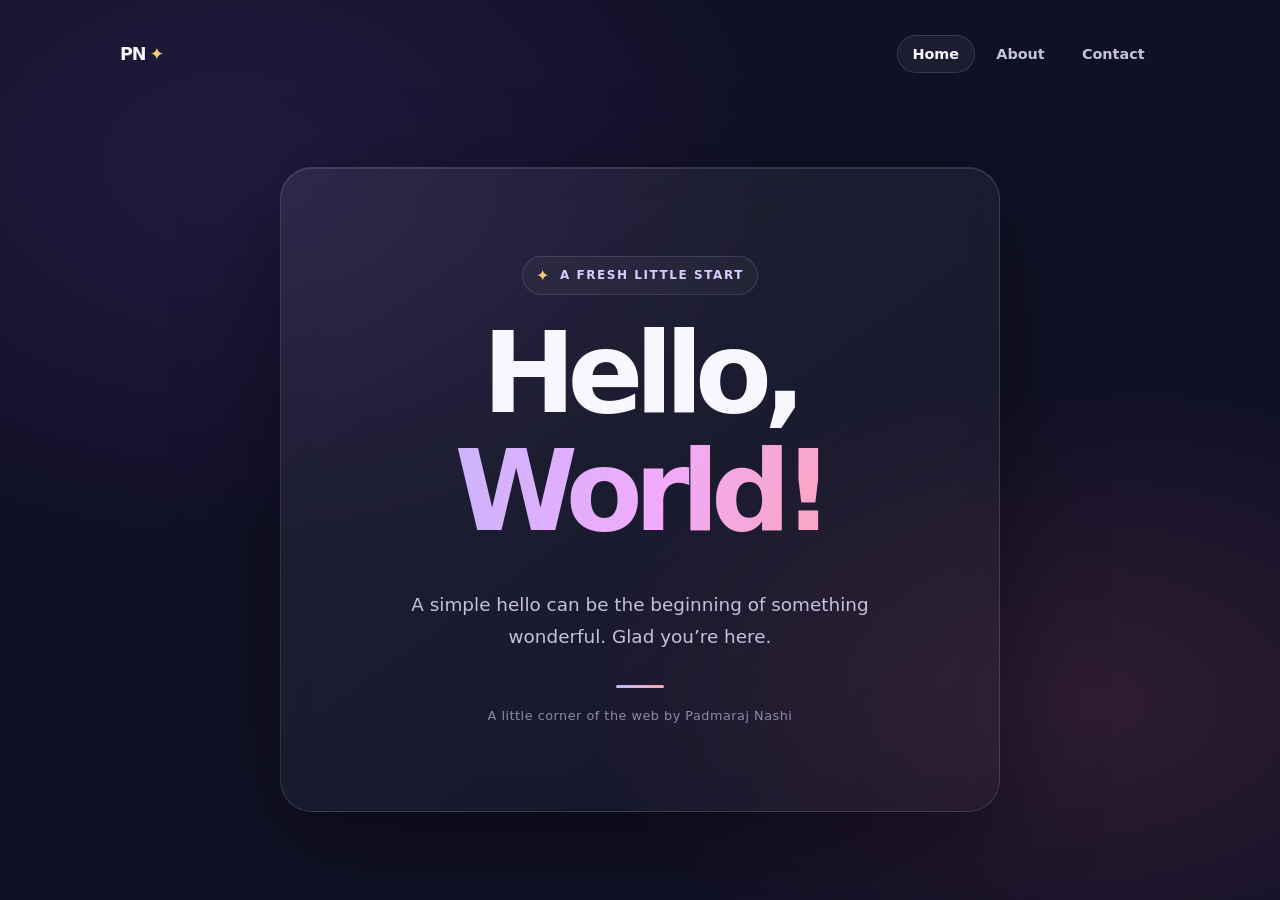
<file: index.html>
<!doctype html>
<html lang="en">
<head>
  <meta charset="utf-8">
  <meta name="viewport" content="width=device-width, initial-scale=1">
  <meta name="theme-color" content="#111126">
  <meta name="description" content="A little hello, with a little extra sparkle.">
  <title>Hello, World! | Padmaraj Nashi</title>
  <link rel="stylesheet" href="styles.css">
</head>
<body>
  <div class="glow one" aria-hidden="true"></div>
  <div class="glow two" aria-hidden="true"></div>
  <header class="site-header">
    <a class="brand" href="index.html">PN<span>✦</span></a>
    <nav aria-label="Main navigation">
      <a class="active" aria-current="page" href="index.html">Home</a>
      <a href="about.html">About</a>
      <a href="contact.html">Contact</a>
    </nav>
  </header>
  <main class="card home-card">
    <p class="eyebrow"><span class="sparkle" aria-hidden="true">✦</span> A fresh little start</p>
    <h1>Hello,<span>World!</span></h1>
    <p class="message">A simple hello can be the beginning of something wonderful. Glad you’re here.</p>
    <div class="rule" aria-hidden="true"></div>
    <p class="footer">A little corner of the web by Padmaraj Nashi</p>
  </main>
</body>
</html>
</file>
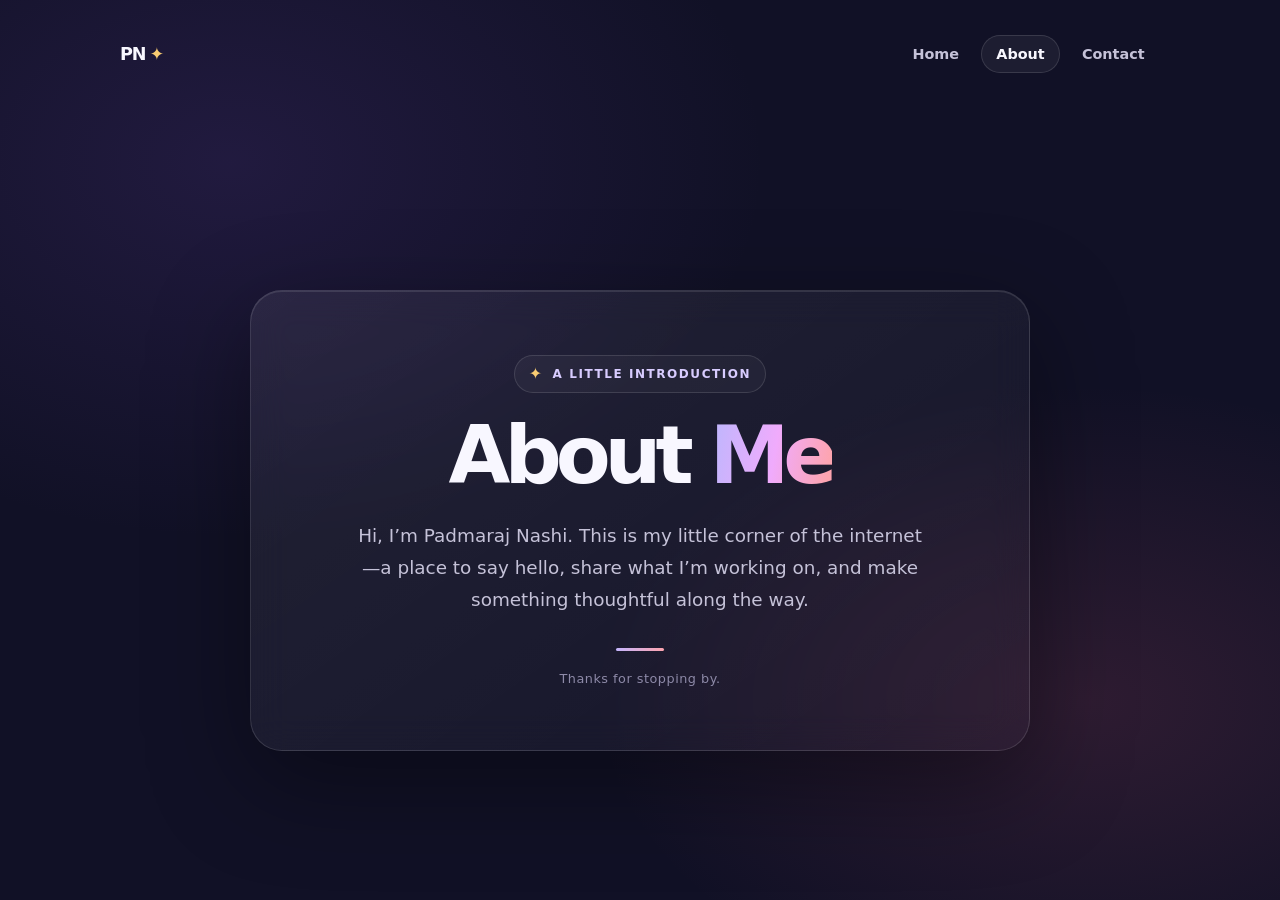
<file: about.html>
<!doctype html>
<html lang="en">
<head>
  <meta charset="utf-8">
  <meta name="viewport" content="width=device-width, initial-scale=1">
  <meta name="theme-color" content="#111126">
  <meta name="description" content="A little about Padmaraj Nashi and this corner of the web.">
  <title>About | Padmaraj Nashi</title>
  <link rel="stylesheet" href="styles.css">
</head>
<body>
  <div class="glow one" aria-hidden="true"></div>
  <div class="glow two" aria-hidden="true"></div>
  <header class="site-header">
    <a class="brand" href="index.html">PN<span>✦</span></a>
    <nav aria-label="Main navigation">
      <a href="index.html">Home</a>
      <a class="active" aria-current="page" href="about.html">About</a>
      <a href="contact.html">Contact</a>
    </nav>
  </header>
  <main class="card content-card">
    <p class="eyebrow"><span class="sparkle" aria-hidden="true">✦</span> A little introduction</p>
    <h1>About <span>Me</span></h1>
    <p class="message">Hi, I’m Padmaraj Nashi. This is my little corner of the internet—a place to say hello, share what I’m working on, and make something thoughtful along the way.</p>
    <div class="rule" aria-hidden="true"></div>
    <p class="footer">Thanks for stopping by.</p>
  </main>
</body>
</html>
</file>
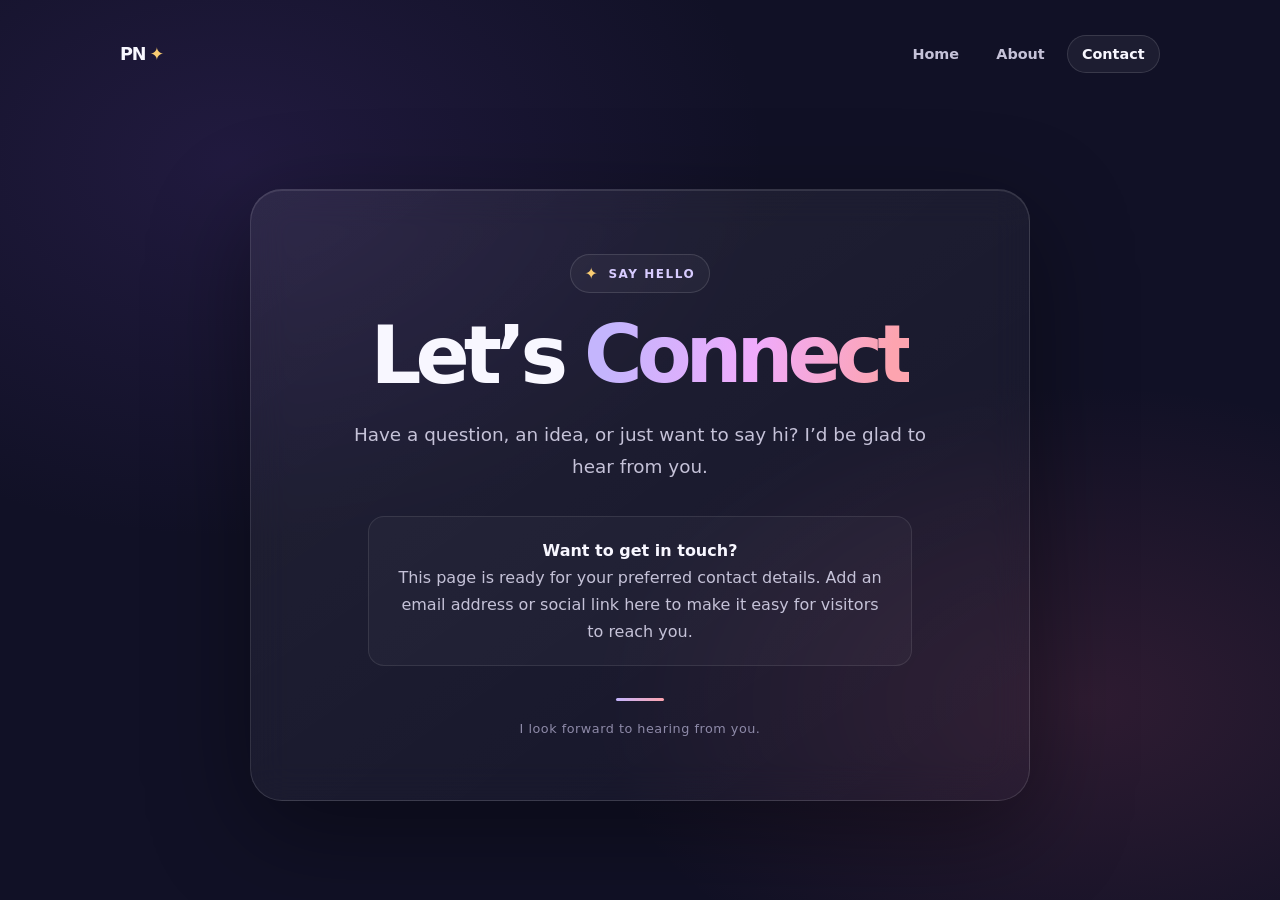
<file: contact.html>
<!doctype html>
<html lang="en">
<head>
  <meta charset="utf-8">
  <meta name="viewport" content="width=device-width, initial-scale=1">
  <meta name="theme-color" content="#111126">
  <meta name="description" content="Get in touch with Padmaraj Nashi.">
  <title>Contact | Padmaraj Nashi</title>
  <link rel="stylesheet" href="styles.css">
</head>
<body>
  <div class="glow one" aria-hidden="true"></div>
  <div class="glow two" aria-hidden="true"></div>
  <header class="site-header">
    <a class="brand" href="index.html">PN<span>✦</span></a>
    <nav aria-label="Main navigation">
      <a href="index.html">Home</a>
      <a href="about.html">About</a>
      <a class="active" aria-current="page" href="contact.html">Contact</a>
    </nav>
  </header>
  <main class="card content-card">
    <p class="eyebrow"><span class="sparkle" aria-hidden="true">✦</span> Say hello</p>
    <h1>Let’s <span>Connect</span></h1>
    <p class="message">Have a question, an idea, or just want to say hi? I’d be glad to hear from you.</p>
    <div class="contact-panel"><strong>Want to get in touch?</strong><br>This page is ready for your preferred contact details. Add an email address or social link here to make it easy for visitors to reach you.</div>
    <div class="rule" aria-hidden="true"></div>
    <p class="footer">I look forward to hearing from you.</p>
  </main>
</body>
</html>
</file>
<file: styles.css>
:root {
  color-scheme: dark;
  font-family: Inter, ui-sans-serif, system-ui, -apple-system, BlinkMacSystemFont, "Segoe UI", sans-serif;
  color: #f8f7ff;
  background: #111126;
  font-synthesis: none;
  text-rendering: optimizeLegibility;
  -webkit-font-smoothing: antialiased;
}

* { box-sizing: border-box; }

body {
  min-height: 100vh;
  margin: 0;
  padding: 1.25rem clamp(1rem, 5vw, 4rem) 3rem;
  display: flex;
  flex-direction: column;
  align-items: center;
  background:
    radial-gradient(ellipse at 18% 18%, #5b3b9838 0, transparent 36%),
    radial-gradient(ellipse at 85% 78%, #e45f7b24 0, transparent 32%),
    #111126;
}

.glow {
  position: fixed;
  z-index: -1;
  width: 25rem;
  height: 25rem;
  border-radius: 50%;
  filter: blur(90px);
  opacity: .24;
  pointer-events: none;
  animation: drift 12s ease-in-out infinite alternate;
}

.glow.one { top: -10rem; left: -7rem; background: #9f7aea; }
.glow.two { right: -9rem; bottom: -13rem; background: #fb7185; animation-delay: -5s; }

.site-header {
  width: min(100%, 1040px);
  min-height: 4.25rem;
  display: flex;
  align-items: center;
  justify-content: space-between;
  gap: 1.5rem;
  margin: 0 auto auto;
}

.brand {
  color: #f8f7ff;
  font-size: 1.1rem;
  font-weight: 800;
  letter-spacing: -.06em;
  text-decoration: none;
}

.brand span { margin-left: .25rem; color: #f9cc72; }

nav { display: flex; align-items: center; gap: .4rem; }

nav a {
  padding: .65rem .9rem;
  border: 1px solid transparent;
  border-radius: 999px;
  color: #c5c2d8;
  font-size: .9rem;
  font-weight: 600;
  text-decoration: none;
  transition: color .2s ease, background .2s ease, border-color .2s ease;
}

nav a:hover, nav a:focus-visible, nav a.active {
  color: #f8f7ff;
  border-color: #ffffff20;
  background: #ffffff0d;
}

.card {
  position: relative;
  width: min(90vw, 720px);
  margin: auto;
  padding: clamp(2.5rem, 8vw, 5.5rem) clamp(1.5rem, 7vw, 5rem);
  text-align: center;
  border: 1px solid #ffffff20;
  border-radius: 2rem;
  background: linear-gradient(145deg, #ffffff12, #ffffff05);
  box-shadow: 0 30px 100px #0006, inset 0 1px #ffffff1c;
  backdrop-filter: blur(18px);
  animation: arrive .8s cubic-bezier(.2,.8,.2,1) both;
}

.home-card { margin-top: auto; margin-bottom: auto; }
.content-card { width: min(90vw, 780px); padding: clamp(2.25rem, 6vw, 4rem); }

.eyebrow {
  display: inline-flex;
  align-items: center;
  gap: .55rem;
  margin: 0 0 1.5rem;
  padding: .55rem .85rem;
  border: 1px solid #ffffff20;
  border-radius: 999px;
  color: #d8ccff;
  background: #ffffff09;
  font-size: .75rem;
  font-weight: 700;
  letter-spacing: .13em;
  text-transform: uppercase;
}

.sparkle { color: #f9cc72; font-size: 1rem; }

h1 {
  margin: 0;
  font-size: clamp(3.5rem, 11vw, 7rem);
  line-height: .98;
  letter-spacing: -.075em;
}

h1 span {
  display: block;
  padding: .08em 0 .16em;
  color: transparent;
  background: linear-gradient(100deg, #c4b5fd 10%, #f0abfc 52%, #fda4af 92%);
  background-clip: text;
  -webkit-background-clip: text;
}

.content-card h1 { font-size: clamp(3rem, 8vw, 5rem); }
.content-card h1 span { display: inline; }

.message {
  max-width: 36rem;
  margin: 1.5rem auto 0;
  color: #c5c2d8;
  font-size: clamp(1rem, 2.6vw, 1.15rem);
  line-height: 1.75;
}

.rule {
  width: 3rem;
  height: 3px;
  margin: 2rem auto 0;
  border-radius: 3px;
  background: linear-gradient(90deg, #c4b5fd, #fda4af);
}

.footer {
  margin: 1.25rem 0 0;
  color: #8e8aa8;
  font-size: .8rem;
  letter-spacing: .04em;
}

.contact-panel {
  max-width: 34rem;
  margin: 2rem auto 0;
  padding: 1.25rem 1.5rem;
  border: 1px solid #ffffff18;
  border-radius: 1rem;
  color: #c5c2d8;
  background: #ffffff08;
  line-height: 1.7;
}

.contact-panel strong { color: #f8f7ff; }

@keyframes arrive {
  from { opacity: 0; transform: translateY(18px) scale(.985); }
  to { opacity: 1; transform: translateY(0) scale(1); }
}

@keyframes drift { to { transform: translate(3rem, 2rem) scale(1.15); } }

@media (max-width: 520px) {
  body { padding-top: .5rem; }
  .site-header { min-height: 3.75rem; }
  nav { gap: 0; }
  nav a { padding: .55rem .65rem; font-size: .82rem; }
  .card { border-radius: 1.4rem; }
}

@media (prefers-reduced-motion: reduce) {
  *, *::before, *::after { animation-duration: .01ms !important; animation-iteration-count: 1 !important; scroll-behavior: auto !important; transition-duration: .01ms !important; }
}
</file>
